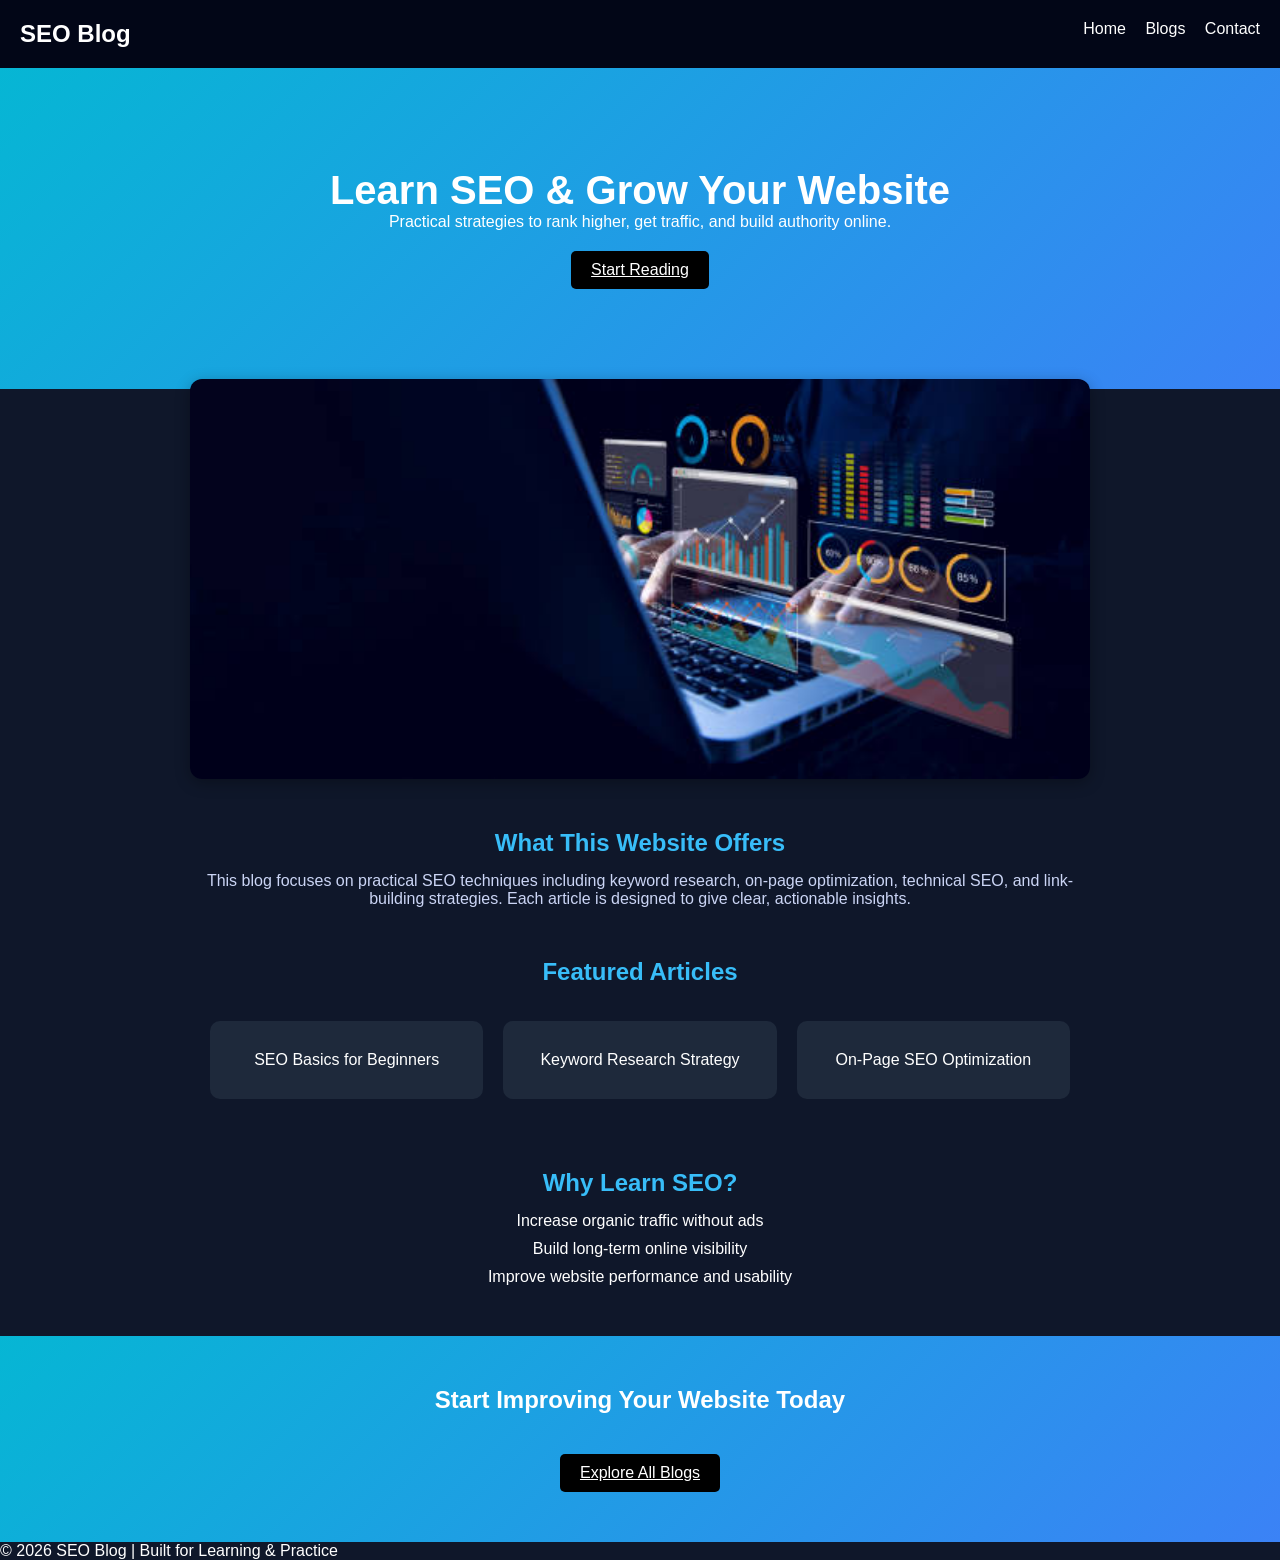
<file: index.html>
<!DOCTYPE html>
<html lang="en">
<head>
  <!-- Google tag (gtag.js) -->
<script async src="https://www.googletagmanager.com/gtag/js?id=G-D2L7FZ7KST"></script>
<script>
  window.dataLayer = window.dataLayer || [];
  function gtag(){dataLayer.push(arguments);}
  gtag('js', new Date());

  gtag('config', 'G-D2L7FZ7KST');
</script>
  <meta name="google-site-verification" content="aS7f_-GxXkAPyWnqu4T-gf8EJA2gUYT6EZthcvxl95Q" />
  <meta charset="UTF-8">
  <title>SEO Blog | Learn SEO & Blogging</title>
  <meta name="description" content="Learn SEO strategies, keyword research, and blogging techniques to grow your website traffic.">
  <meta name="viewport" content="width=device-width, initial-scale=1.0">

  <link rel="stylesheet" href="css/style.css">
</head>

<body>

<!-- NAVBAR -->
<header class="navbar">
  <h2>SEO Blog</h2>
  <nav>
    <a href="index.html">Home</a>
    <a href="blog.html">Blogs</a>
    <a href="contact.html">Contact</a>
  </nav>
</header>

<!-- HERO SECTION -->
<section class="hero">
  <h1>Learn SEO & Grow Your Website</h1>
  <p>Practical strategies to rank higher, get traffic, and build authority online.</p>
  <a href="blog.html" class="btn">Start Reading</a>
</section>

<!-- HERO IMAGE -->
<section class="hero-image">
  <img src="images/seo-hero.jpg" alt="SEO growth and analytics" class="blog-image">
</section>

<!-- ABOUT SECTION -->
<section class="home-section">
  <h2>What This Website Offers</h2>
  <p>
    This blog focuses on practical SEO techniques including keyword research,
    on-page optimization, technical SEO, and link-building strategies.
    Each article is designed to give clear, actionable insights.
  </p>
</section>

<!-- FEATURED BLOGS -->
<section class="home-section">
  <h2>Featured Articles</h2>

  <div class="blog-grid">
    <a href="post1.html" class="blog-card">SEO Basics for Beginners</a>
    <a href="post2.html" class="blog-card">Keyword Research Strategy</a>
    <a href="post3.html" class="blog-card">On-Page SEO Optimization</a>
  </div>
</section>

<!-- BENEFITS SECTION -->
<section class="home-section">
  <h2>Why Learn SEO?</h2>

  <ul class="benefits">
    <li>Increase organic traffic without ads</li>
    <li>Build long-term online visibility</li>
    <li>Improve website performance and usability</li>
  </ul>
</section>

<!-- CTA -->
<section class="cta">
  <h2>Start Improving Your Website Today</h2>
  <a href="blog.html" class="btn">Explore All Blogs</a>
</section>

<!-- FOOTER -->
<footer>
  <p>© 2026 SEO Blog | Built for Learning & Practice</p>
</footer>

</body>
</html>
</file>
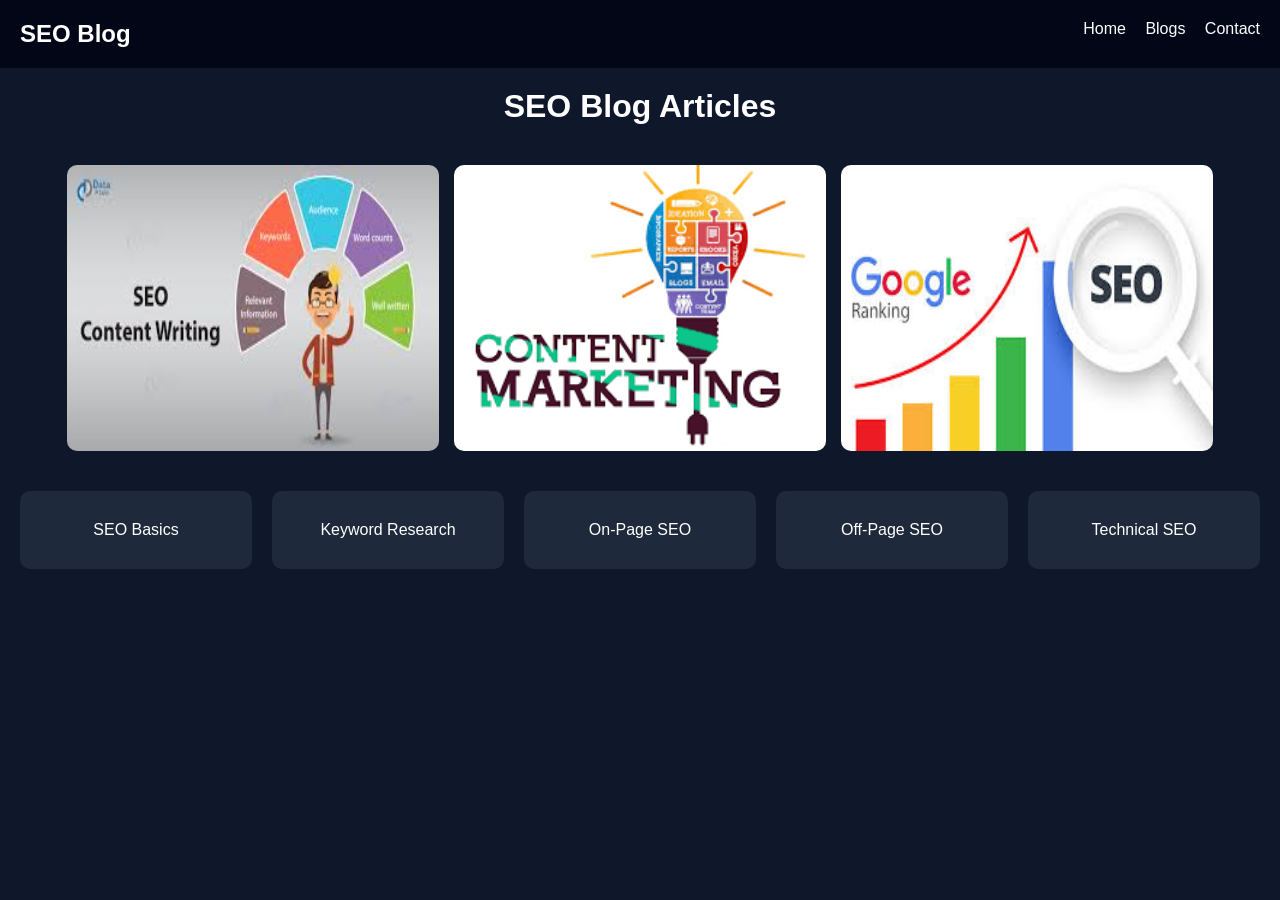
<file: blog.html>
<!DOCTYPE html>
<html lang="en">
<head>
  <!-- Google tag (gtag.js) -->
<script async src="https://www.googletagmanager.com/gtag/js?id=G-D2L7FZ7KST"></script>
<script>
  window.dataLayer = window.dataLayer || [];
  function gtag(){dataLayer.push(arguments);}
  gtag('js', new Date());

  gtag('config', 'G-D2L7FZ7KST');
</script>
  <title>Blogs | SEO Blog</title>
  <meta name="description" content="Read latest SEO blogs and ranking strategies.">
  <link rel="stylesheet" href="css/style.css">
</head>

<body>

<header class="navbar">
  <h2>SEO Blog</h2>
  <nav>
    <a href="index.html">Home</a>
    <a href="blog.html">Blogs</a>
    <a href="contact.html">Contact</a>
  </nav>
</header>

<h1 class="center">SEO Blog Articles</h1>

<div class="image-section">
  <img src="images/blog1.jpg" alt="SEO writing">
  <img src="images/blog2.jpg" alt="Content marketing">
  <img src="images/blog3.jpg" alt="Website ranking">
</div>

<div class="blog-grid">
  <a href="post1.html" class="blog-card">SEO Basics</a>
  <a href="post2.html" class="blog-card">Keyword Research</a>
  <a href="post3.html" class="blog-card">On-Page SEO</a>
  <a href="post4.html" class="blog-card">Off-Page SEO</a>
  <a href="post5.html" class="blog-card">Technical SEO</a>
</div>

</body>
</html>
</file>
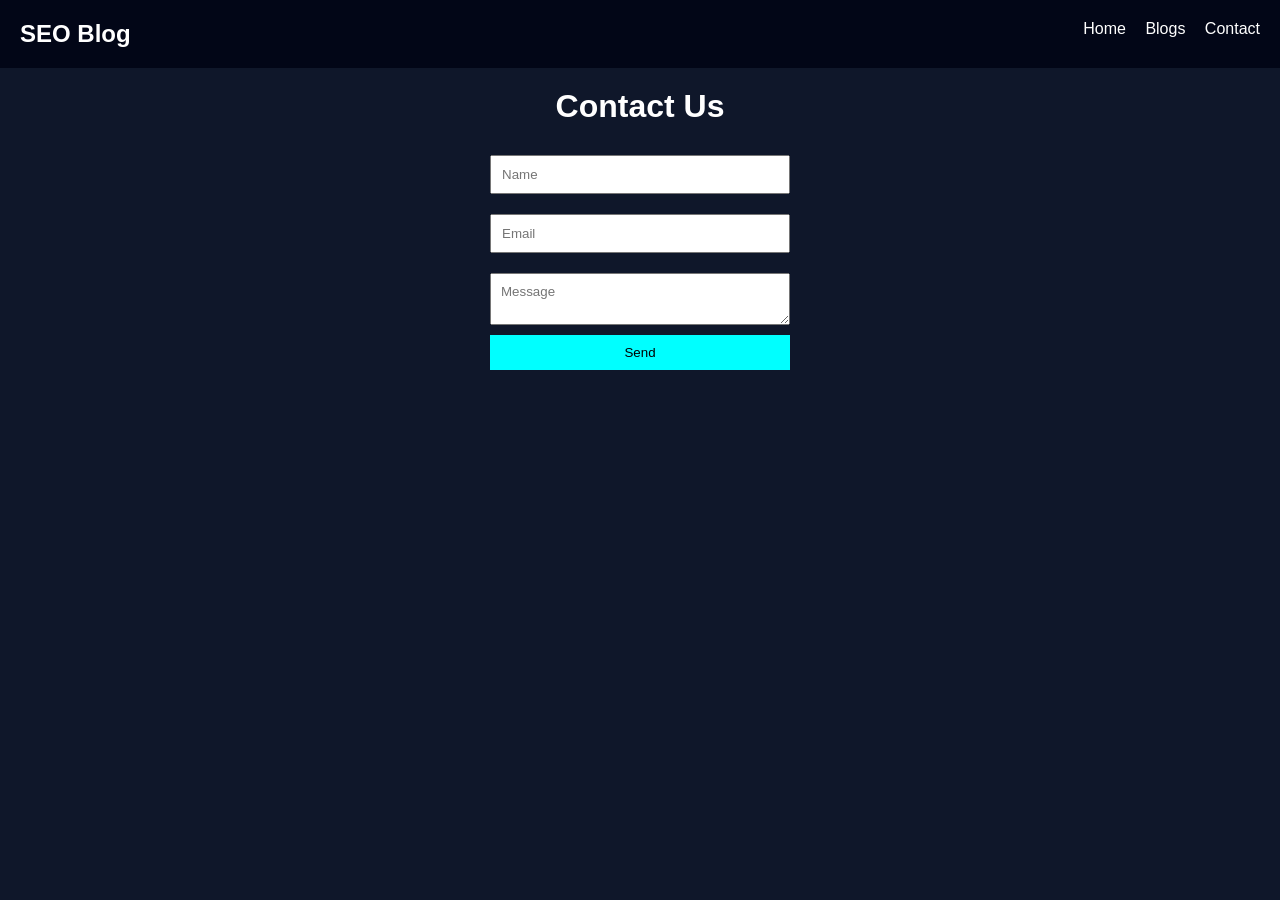
<file: contact.html>
<!DOCTYPE html>
<html lang="en">
<head>
  <!-- Google tag (gtag.js) -->
<script async src="https://www.googletagmanager.com/gtag/js?id=G-D2L7FZ7KST"></script>
<script>
  window.dataLayer = window.dataLayer || [];
  function gtag(){dataLayer.push(arguments);}
  gtag('js', new Date());

  gtag('config', 'G-D2L7FZ7KST');
</script>
  <title>Contact | SEO Blog</title>
  <link rel="stylesheet" href="css/style.css">
</head>

<body>

<header class="navbar">
  <h2>SEO Blog</h2>
  <nav>
    <a href="index.html">Home</a>
    <a href="blog.html">Blogs</a>
    <a href="contact.html">Contact</a>
  </nav>
</header>

<h1 class="center">Contact Us</h1>

<form class="contact-form">
  <input type="text" placeholder="Name" required>
  <input type="email" placeholder="Email" required>
  <textarea placeholder="Message"></textarea>
  <button>Send</button>
</form>

</body>
</html>
</file>
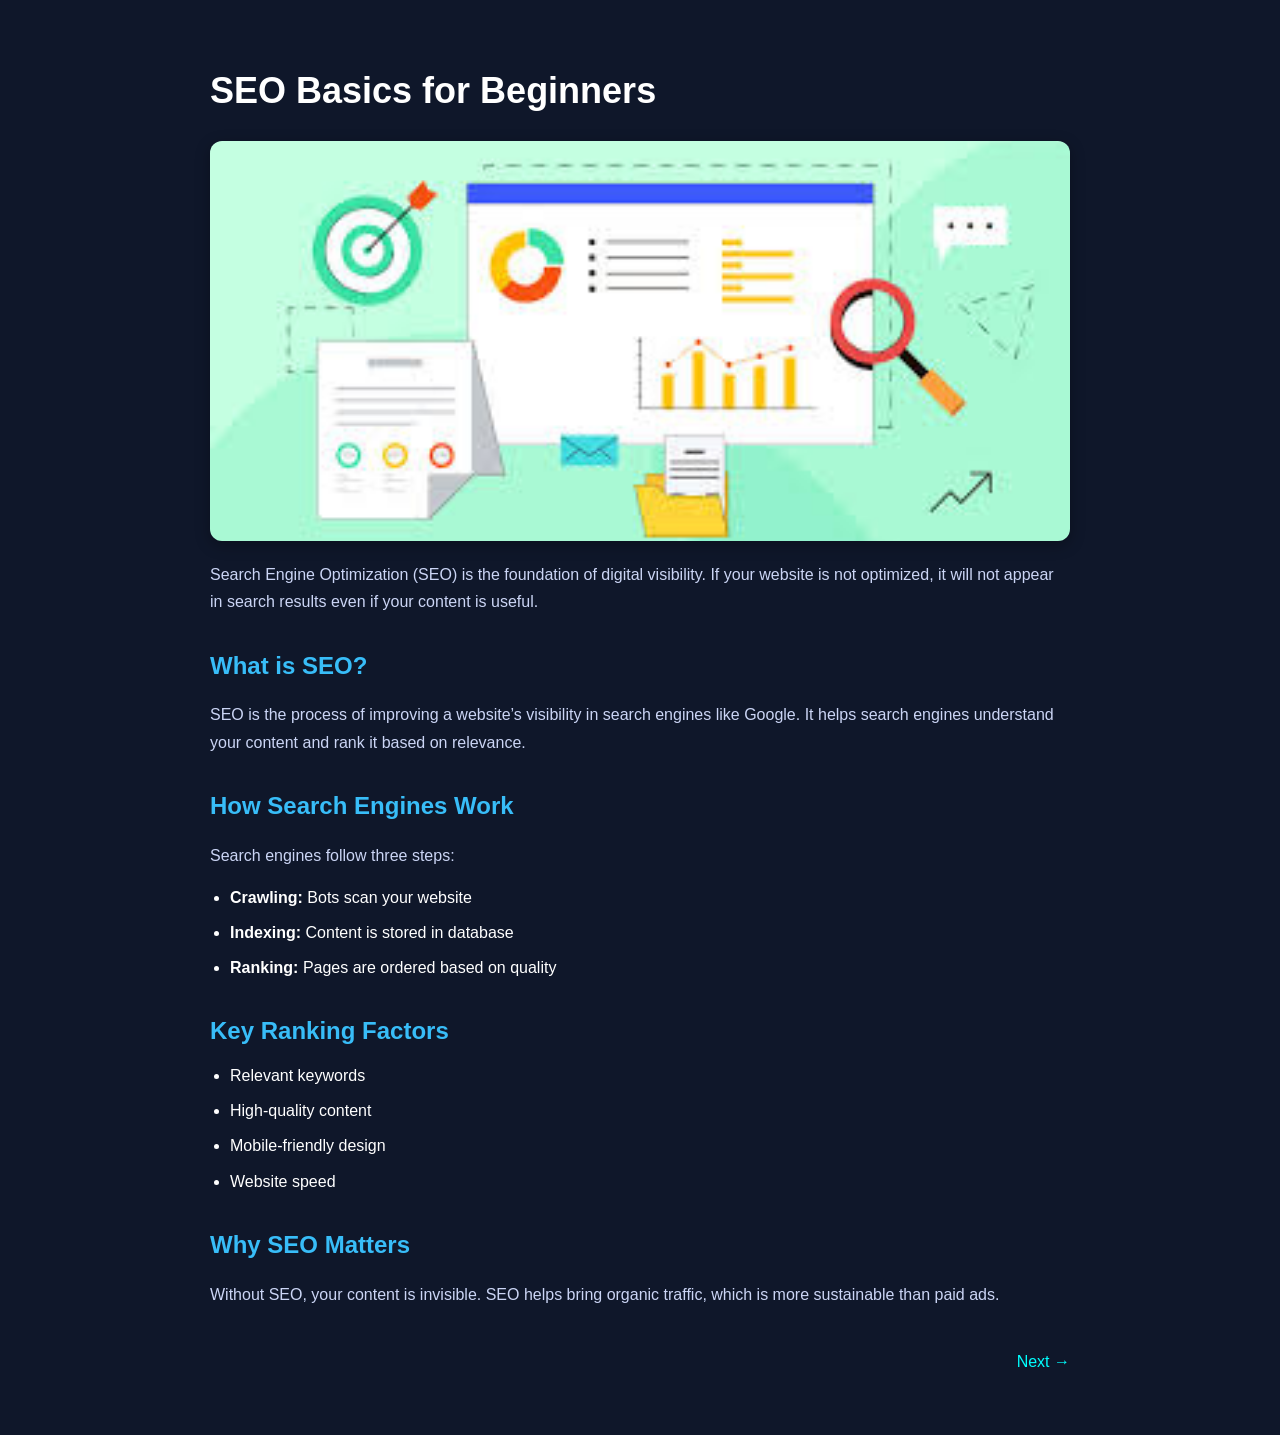
<file: post1.html>
<!DOCTYPE html>
<html lang="en">
<head>
  <!-- Google tag (gtag.js) -->
<script async src="https://www.googletagmanager.com/gtag/js?id=G-D2L7FZ7KST"></script>
<script>
  window.dataLayer = window.dataLayer || [];
  function gtag(){dataLayer.push(arguments);}
  gtag('js', new Date());

  gtag('config', 'G-D2L7FZ7KST');
</script>
  <title>SEO Basics for Beginners</title>
  <meta name="description" content="Complete beginner guide to SEO with ranking factors and strategies.">
  <link rel="stylesheet" href="css/style.css">
</head>

<body>

<div class="blog-container">

<h1>SEO Basics for Beginners</h1>

<img src="images/seo-basics.jpg" alt="SEO ranking concept" class="blog-image">

<p>
Search Engine Optimization (SEO) is the foundation of digital visibility. If your website is not optimized,
it will not appear in search results even if your content is useful.
</p>

<h2>What is SEO?</h2>
<p>
SEO is the process of improving a website’s visibility in search engines like Google.
It helps search engines understand your content and rank it based on relevance.
</p>

<h2>How Search Engines Work</h2>
<p>
Search engines follow three steps:
</p>

<ul>
  <li><strong>Crawling:</strong> Bots scan your website</li>
  <li><strong>Indexing:</strong> Content is stored in database</li>
  <li><strong>Ranking:</strong> Pages are ordered based on quality</li>
</ul>

<h2>Key Ranking Factors</h2>
<ul>
  <li>Relevant keywords</li>
  <li>High-quality content</li>
  <li>Mobile-friendly design</li>
  <li>Website speed</li>
</ul>

<h2>Why SEO Matters</h2>
<p>
Without SEO, your content is invisible. SEO helps bring organic traffic,
which is more sustainable than paid ads.
</p>

<div class="blog-nav">
  <span></span>
  <a href="post2.html">Next →</a>
</div>

</div>

</body>
</html>
</file>
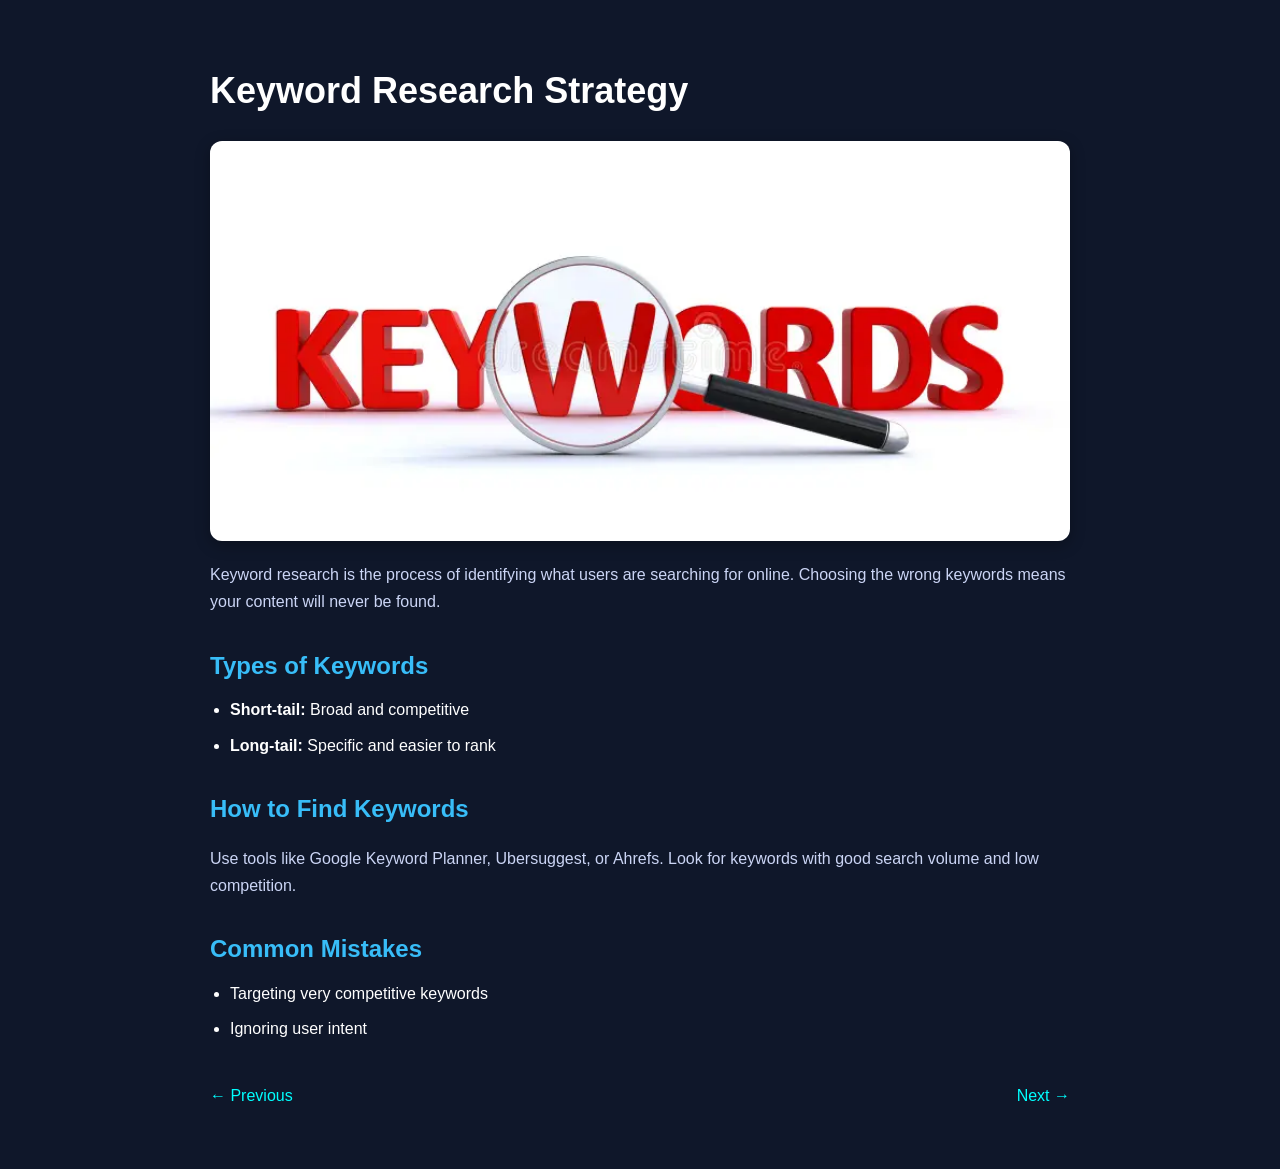
<file: post2.html>
<!DOCTYPE html>
<html lang="en">
<head>
  <!-- Google tag (gtag.js) -->
<script async src="https://www.googletagmanager.com/gtag/js?id=G-D2L7FZ7KST"></script>
<script>
  window.dataLayer = window.dataLayer || [];
  function gtag(){dataLayer.push(arguments);}
  gtag('js', new Date());

  gtag('config', 'G-D2L7FZ7KST');
</script>
  <title>Keyword Research Guide</title>
  <meta name="description" content="Understand keyword research and how to find the right search terms.">
  <link rel="stylesheet" href="css/style.css">
</head>

<body>



<div class="blog-container">

<h1>Keyword Research Strategy</h1>

<img src="images/keyword.jpg" class="blog-image">

<p>
Keyword research is the process of identifying what users are searching for online.
Choosing the wrong keywords means your content will never be found.
</p>

<h2>Types of Keywords</h2>
<ul>
  <li><strong>Short-tail:</strong> Broad and competitive</li>
  <li><strong>Long-tail:</strong> Specific and easier to rank</li>
</ul>

<h2>How to Find Keywords</h2>
<p>
Use tools like Google Keyword Planner, Ubersuggest, or Ahrefs.
Look for keywords with good search volume and low competition.
</p>

<h2>Common Mistakes</h2>
<ul>
  <li>Targeting very competitive keywords</li>
  <li>Ignoring user intent</li>
</ul>

<div class="blog-nav">
  <a href="post1.html">← Previous</a>
  <a href="post3.html">Next →</a>
</div>

</div>
</html>
</file>
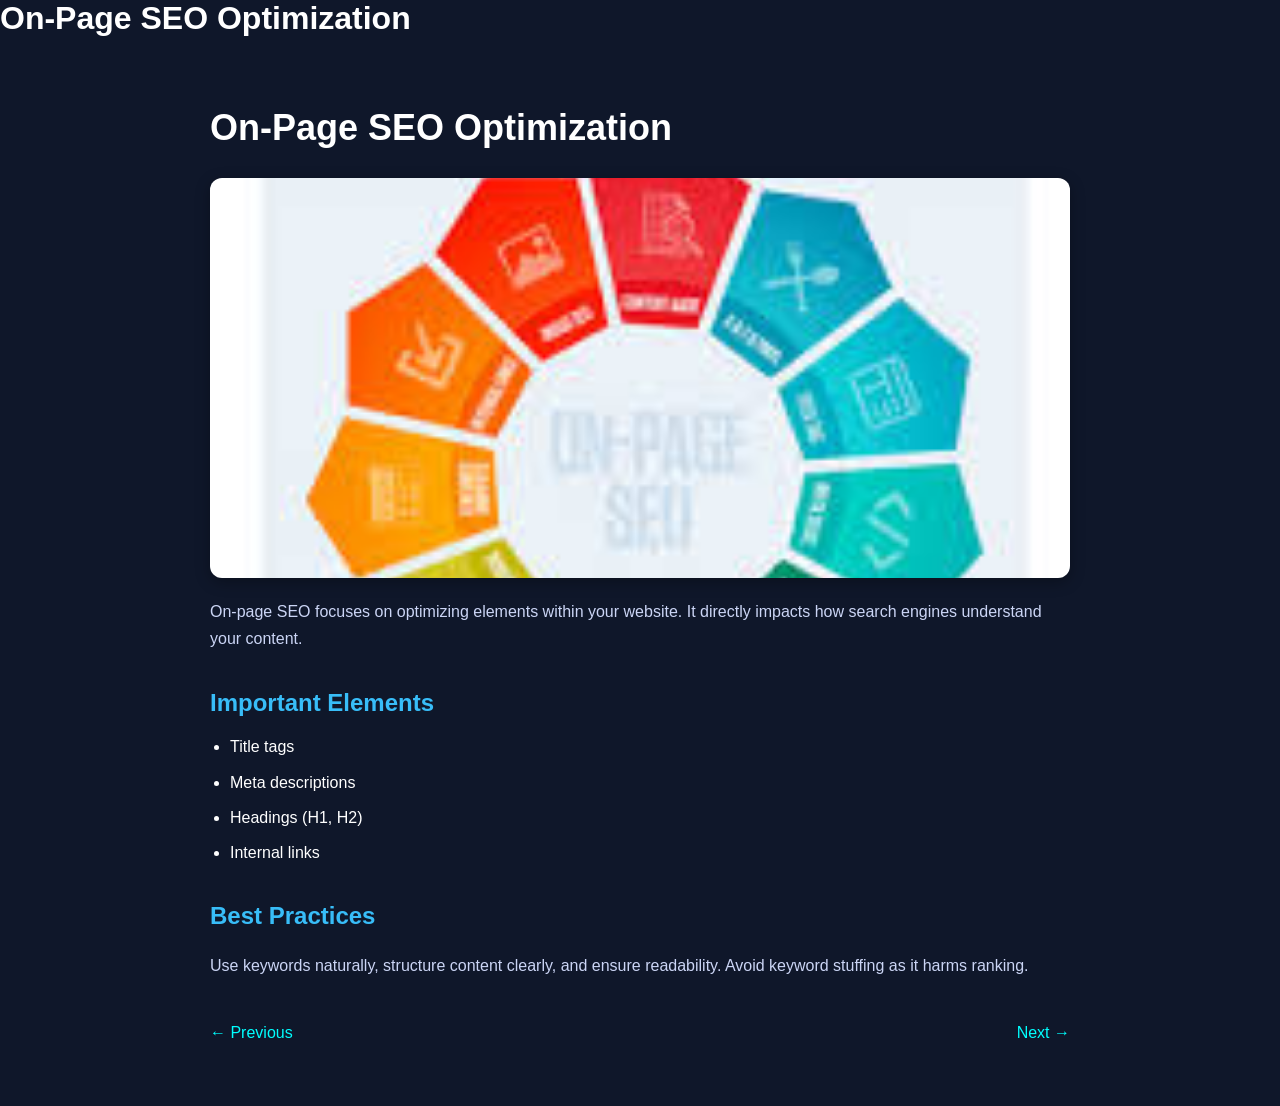
<file: post3.html>
<!DOCTYPE html>
<html lang="en">
<head>
  <!-- Google tag (gtag.js) -->
<script async src="https://www.googletagmanager.com/gtag/js?id=G-D2L7FZ7KST"></script>
<script>
  window.dataLayer = window.dataLayer || [];
  function gtag(){dataLayer.push(arguments);}
  gtag('js', new Date());

  gtag('config', 'G-D2L7FZ7KST');
</script>
  <title>On-Page SEO Guide</title>
  <meta name="description" content="Learn on-page SEO techniques like meta tags and headings.">
  <link rel="stylesheet" href="css/style.css">
</head>

<body>

<h1>On-Page SEO Optimization</h1>
<div class="blog-container">

<h1>On-Page SEO Optimization</h1>

<img src="images/onpage.jpg" class="blog-image">

<p>
On-page SEO focuses on optimizing elements within your website.
It directly impacts how search engines understand your content.
</p>

<h2>Important Elements</h2>
<ul>
  <li>Title tags</li>
  <li>Meta descriptions</li>
  <li>Headings (H1, H2)</li>
  <li>Internal links</li>
</ul>

<h2>Best Practices</h2>
<p>
Use keywords naturally, structure content clearly, and ensure readability.
Avoid keyword stuffing as it harms ranking.
</p>

<div class="blog-nav">
  <a href="post2.html">← Previous</a>
  <a href="post4.html">Next →</a>
</div>

</div>
</body>
</html>
</file>
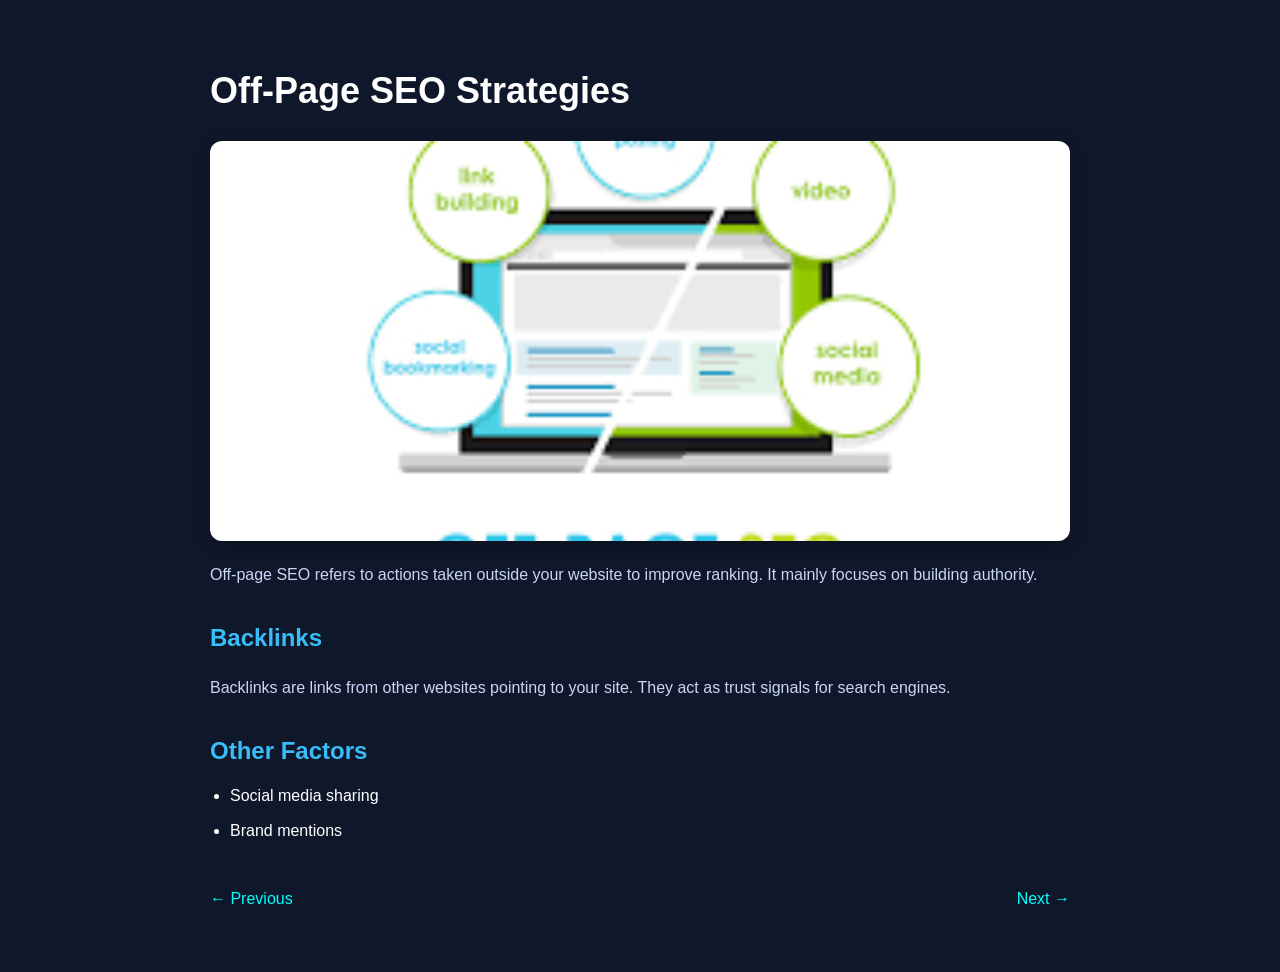
<file: post4.html>
<!DOCTYPE html>
<html lang="en">
<head>
  <!-- Google tag (gtag.js) -->
<script async src="https://www.googletagmanager.com/gtag/js?id=G-D2L7FZ7KST"></script>
<script>
  window.dataLayer = window.dataLayer || [];
  function gtag(){dataLayer.push(arguments);}
  gtag('js', new Date());

  gtag('config', 'G-D2L7FZ7KST');
</script>
  <title>Off-Page SEO Guide</title>
  <meta name="description" content="Understand off-page SEO including backlinks and authority building.">
  <link rel="stylesheet" href="css/style.css">
</head>

<body>

<div class="blog-container">

<h1>Off-Page SEO Strategies</h1>

<img src="images/offpage.jpg" class="blog-image">

<p>
Off-page SEO refers to actions taken outside your website to improve ranking.
It mainly focuses on building authority.
</p>

<h2>Backlinks</h2>
<p>
Backlinks are links from other websites pointing to your site.
They act as trust signals for search engines.
</p>

<h2>Other Factors</h2>
<ul>
  <li>Social media sharing</li>
  <li>Brand mentions</li>
</ul>

<div class="blog-nav">
  <a href="post3.html">← Previous</a>
  <a href="post5.html">Next →</a>
</div>

</div>

</body>
</html>
</file>
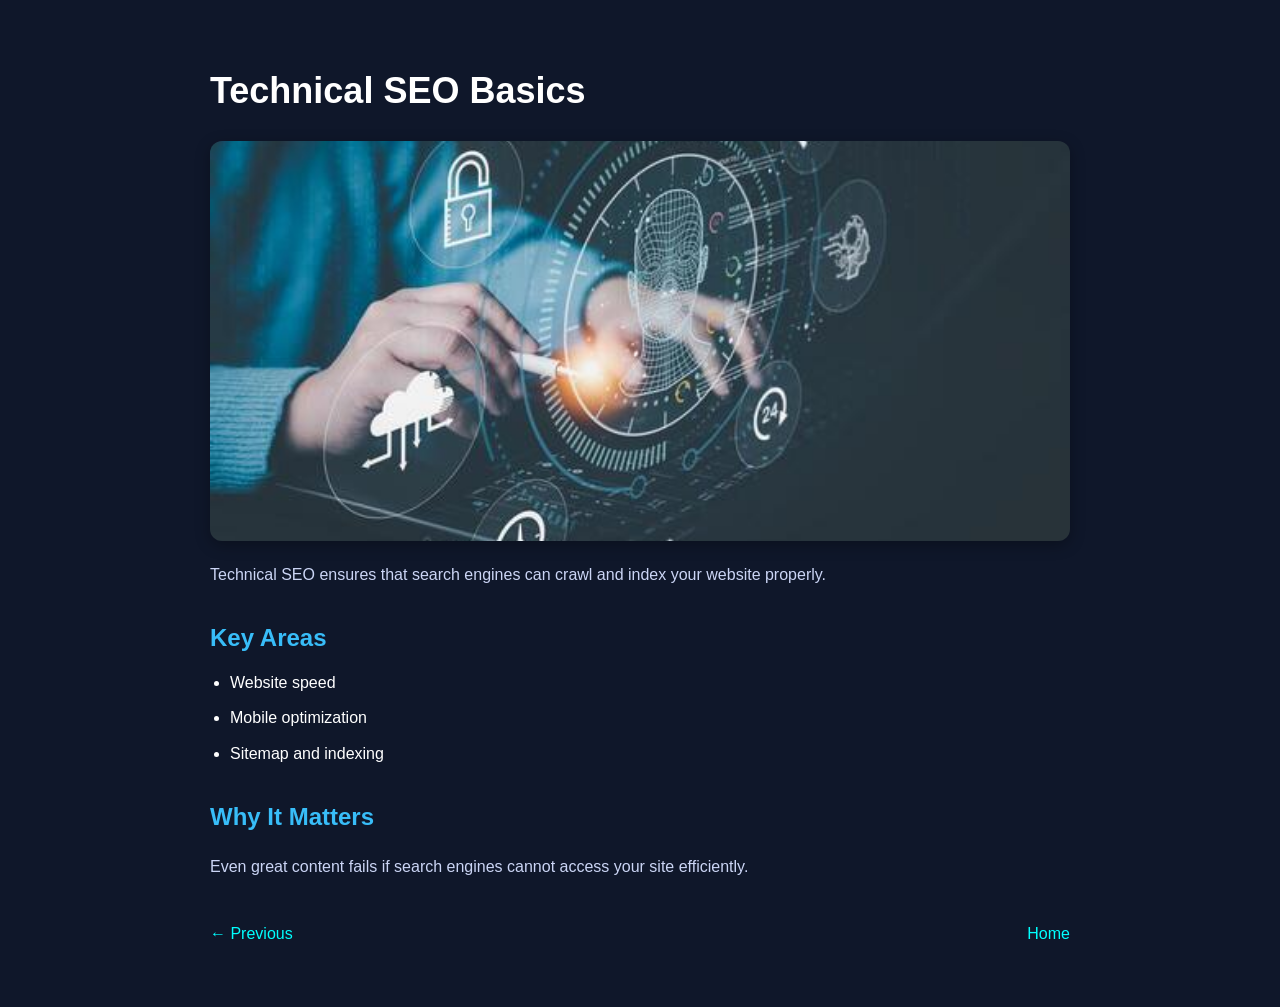
<file: post5.html>
<!DOCTYPE html>
<html lang="en">
<head>
  <!-- Google tag (gtag.js) -->
<script async src="https://www.googletagmanager.com/gtag/js?id=G-D2L7FZ7KST"></script>
<script>
  window.dataLayer = window.dataLayer || [];
  function gtag(){dataLayer.push(arguments);}
  gtag('js', new Date());

  gtag('config', 'G-D2L7FZ7KST');
</script>
  <title>Technical SEO Guide</title>
  <meta name="description" content="Learn technical SEO like speed optimization and indexing.">
  <link rel="stylesheet" href="css/style.css">
</head>

<body>

<div class="blog-container">

<h1>Technical SEO Basics</h1>

<img src="images/technical.jpg" class="blog-image">

<p>
Technical SEO ensures that search engines can crawl and index your website properly.
</p>

<h2>Key Areas</h2>
<ul>
  <li>Website speed</li>
  <li>Mobile optimization</li>
  <li>Sitemap and indexing</li>
</ul>

<h2>Why It Matters</h2>
<p>
Even great content fails if search engines cannot access your site efficiently.
</p>

<div class="blog-nav">
  <a href="post4.html">← Previous</a>
  <a href="index.html">Home</a>
</div>

</div>

</body>
</html>
</file>
<file: css/style.css>
* {
  margin: 0;
  padding: 0;
  box-sizing: border-box;
  font-family: 'Poppins', sans-serif;
}

body {
  background: #0f172a;
  color: white;
}

/* Navbar */
.navbar {
  display: flex;
  justify-content: space-between;
  padding: 20px;
  background: #020617;
}

.navbar a {
  color: white;
  margin-left: 15px;
  text-decoration: none;
}

.navbar a:hover {
  color: cyan;
}

/* Hero */
.hero {
  text-align: center;
  padding: 100px 20px;
  background: linear-gradient(135deg, #06b6d4, #3b82f6);
}

.hero h1 {
  font-size: 40px;
}

.btn {
  display: inline-block;
  margin-top: 20px;
  padding: 10px 20px;
  background: black;
  color: white;
  border-radius: 5px;
}

/* Cards */
.features {
  display: flex;
  justify-content: center;
  gap: 20px;
  padding: 40px;
}

.card {
  padding: 20px;
  background: #1e293b;
  border-radius: 10px;
  transition: 0.3s;
}

.card:hover {
  transform: scale(1.1);
  background: #334155;
}

/* Blog */
.blog-grid {
  display: grid;
  grid-template-columns: repeat(auto-fit, minmax(200px, 1fr));
  padding: 20px;
  gap: 20px;
}

.blog-card {
  padding: 30px;
  background: #1e293b;
  text-align: center;
  border-radius: 10px;
  text-decoration: none;
  color: white;
  transition: 0.3s;
}

.blog-card:hover {
  background: cyan;
  color: black;
  transform: scale(1.05);
}

/* Contact */
.contact-form {
  width: 300px;
  margin: auto;
  display: flex;
  flex-direction: column;
}

.contact-form input, textarea {
  margin: 10px 0;
  padding: 10px;
}

button {
  padding: 10px;
  background: cyan;
  border: none;
}

/* Center */
.center {
  text-align: center;
  margin: 20px;
}

.image-section {
  display: flex;
  justify-content: center;
  gap: 15px;
  padding: 20px;
}

.image-section img {
  width: 30%;
  border-radius: 10px;
  transition: 0.3s;
}

.image-section img:hover {
  transform: scale(1.05);
}
/* Blog Image Styling (applies to ALL posts) */
.blog-image {
  width: 100%;
  max-width: 900px;
  height: 400px;
  object-fit: cover;   /* keeps image nicely cropped */
  display: block;
  margin: 20px auto;
  border-radius: 12px;
  box-shadow: 0 4px 15px rgba(0,0,0,0.3);
}
/* Blog Content Layout */
.blog-container {
  max-width: 900px;
  margin: 40px auto;
  padding: 20px;
  line-height: 1.7;
}

.blog-container h1 {
  font-size: 36px;
  margin-bottom: 15px;
}

.blog-container h2 {
  margin-top: 30px;
  color: #38bdf8;
}

.blog-container p {
  margin: 15px 0;
  color: #cbd5f5;
}

.blog-container ul {
  margin-left: 20px;
  margin-top: 10px;
}

.blog-container li {
  margin: 8px 0;
}

.blog-nav {
  margin-top: 40px;
  display: flex;
  justify-content: space-between;
}

.blog-nav a {
  color: cyan;
  text-decoration: none;
}




/* Home Sections */
.home-section {
  max-width: 900px;
  margin: 50px auto;
  text-align: center;
}

.home-section h2 {
  margin-bottom: 15px;
  color: #38bdf8;
}

.home-section p {
  color: #cbd5f5;
}

/* Benefits */
.benefits {
  list-style: none;
  padding: 0;
}

.benefits li {
  margin: 10px 0;
}

/* CTA */
.cta {
  text-align: center;
  padding: 50px;
  background: linear-gradient(135deg, #06b6d4, #3b82f6);
}

.cta h2 {
  margin-bottom: 20px;
}

/* Hero Image */
.hero-image {
  text-align: center;
  margin-top: -30px;
}
</file>
